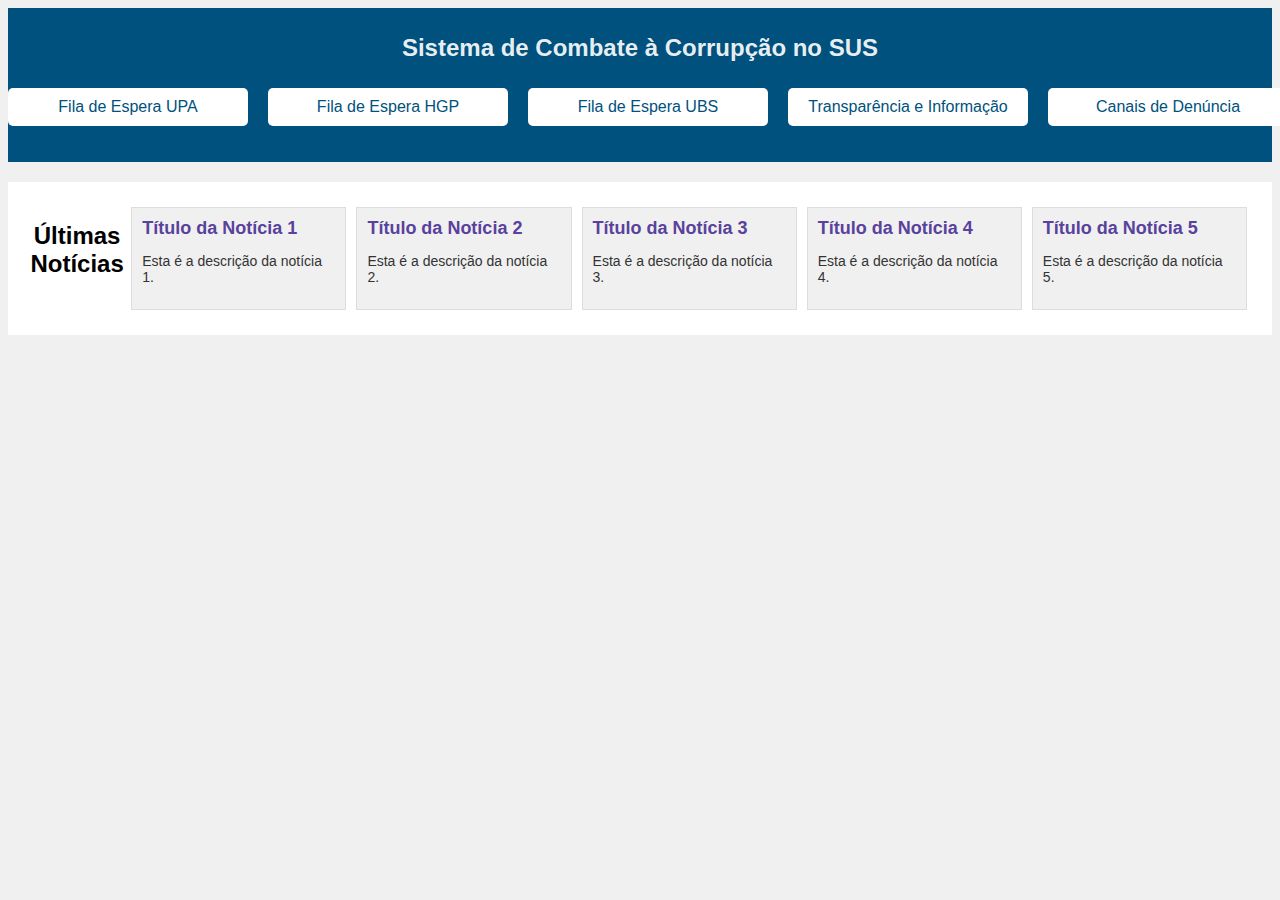
<file: Hackaton - Copia/index.html>
<!DOCTYPE html>
<html>
<head>
    <title>Sistema de Combate à Corrupção no SUS</title>
    <link rel="stylesheet" type="text/css" href="style.css">
</head>
<body>
    <header class="header">
        <h1>Sistema de Combate à Corrupção no SUS</h1>
        <nav class="menu horizontal-menu">
            <ul>
                <li><a href="Fila.html">Fila de Espera UPA</a></li>
                <li><a href="Fila HGP.html">Fila de Espera HGP</a></li>
                <li><a href="Fila UBS.html">Fila de Espera UBS</a></li>
                <li><a href="transparencia.html">Transparência e Informação</a></li>
                <li><a href="denuncia.html">Canais de Denúncia</a></li>
            </ul>
        </nav>
    </header>

    <div class="noticias-container">
        <h2>Últimas Notícias</h2>
        <div class="noticia">
            <h3>Título da Notícia 1</h3>
            <p>Esta é a descrição da notícia 1.</p>
        </div>
        <div class="noticia">
            <h3>Título da Notícia 2</h3>
            <p>Esta é a descrição da notícia 2.</p>
        </div>
        <div class="noticia">
            <h3>Título da Notícia 3</h3>
            <p>Esta é a descrição da notícia 3.</p>
        </div>
        <div class="noticia">
            <h3>Título da Notícia 4</h3>
            <p>Esta é a descrição da notícia 4.</p>
        </div>
        <div class="noticia">
            <h3>Título da Notícia 5</h3>
            <p>Esta é a descrição da notícia 5.</p>
        </div>
    </div>
    
    </div>
</body>
</html>
</file>
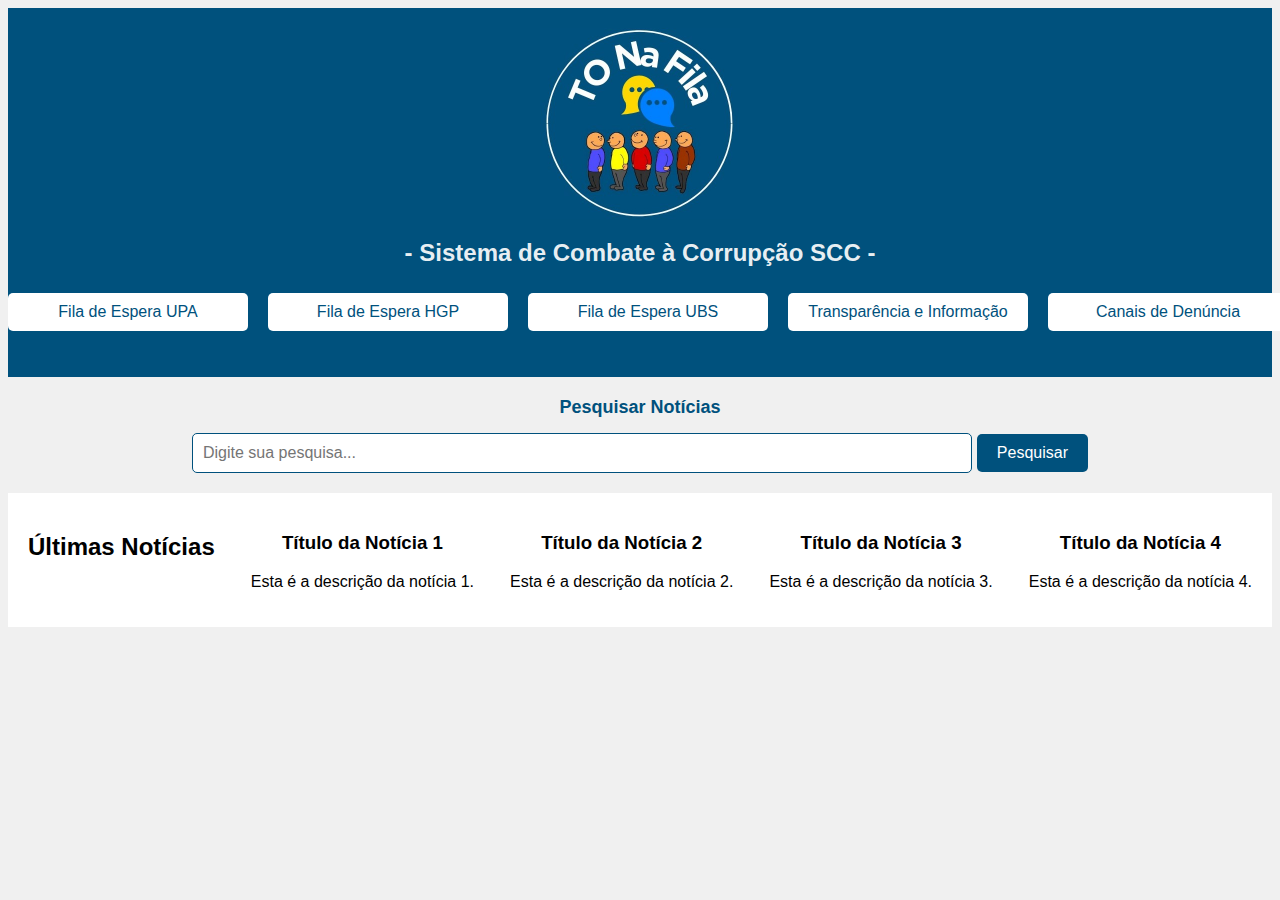
<file: Hackaton/index.html>
<!DOCTYPE html>
<html>

<head>
    <title>Sistema de Combate à Corrupção - SCC</title>
    <link rel="stylesheet" type="text/css" href="style.css">
</head>

<body>
    <header class="header">
        <img src="logo.jpg" alt="Logo TOnaFILA" class="logo">
        <h1>- Sistema de Combate à Corrupção SCC - </h1>
        <nav class="menu horizontal-menu">
            <ul>
                <li><a href="Login.html">Fila de Espera UPA</a></li>
                <li><a href="Fila HGP.html">Fila de Espera HGP</a></li>
                <li><a href="Fila UBS.html">Fila de Espera UBS</a></li>
                <li><a href="transparencia.html">Transparência e Informação</a></li>
                <li><a href="denuncia.html">Canais de Denúncia</a></li>
            </ul>
        </nav>
    </header>

    <div class="search-container">
        <h2>Pesquisar Notícias</h2>
        <form action="resultado_pesquisa.html" method="get">
            <input type="text" name="q" placeholder="Digite sua pesquisa..." required>
            <input type="submit" value="Pesquisar">
        </form>
    </div>


    <div class="noticias-container">
        <h2>Últimas Notícias</h2>

        <div class "noticia">
            <h3>Título da Notícia 1</h3>
            <p>Esta é a descrição da notícia 1.</p>
        </div>
        <div class "noticia">
            <h3>Título da Notícia 2</h3>
            <p>Esta é a descrição da notícia 2.</p>
        </div>
        <div class "noticia">
            <h3>Título da Notícia 3</h3>
            <p>Esta é a descrição da notícia 3.</p>
        </div>
        <div class "noticia">
            <h3>Título da Notícia 4</h3>
            <p>Esta é a descrição da notícia 4.</p>
        </div>
    </div>
</body>

</html>
</file>
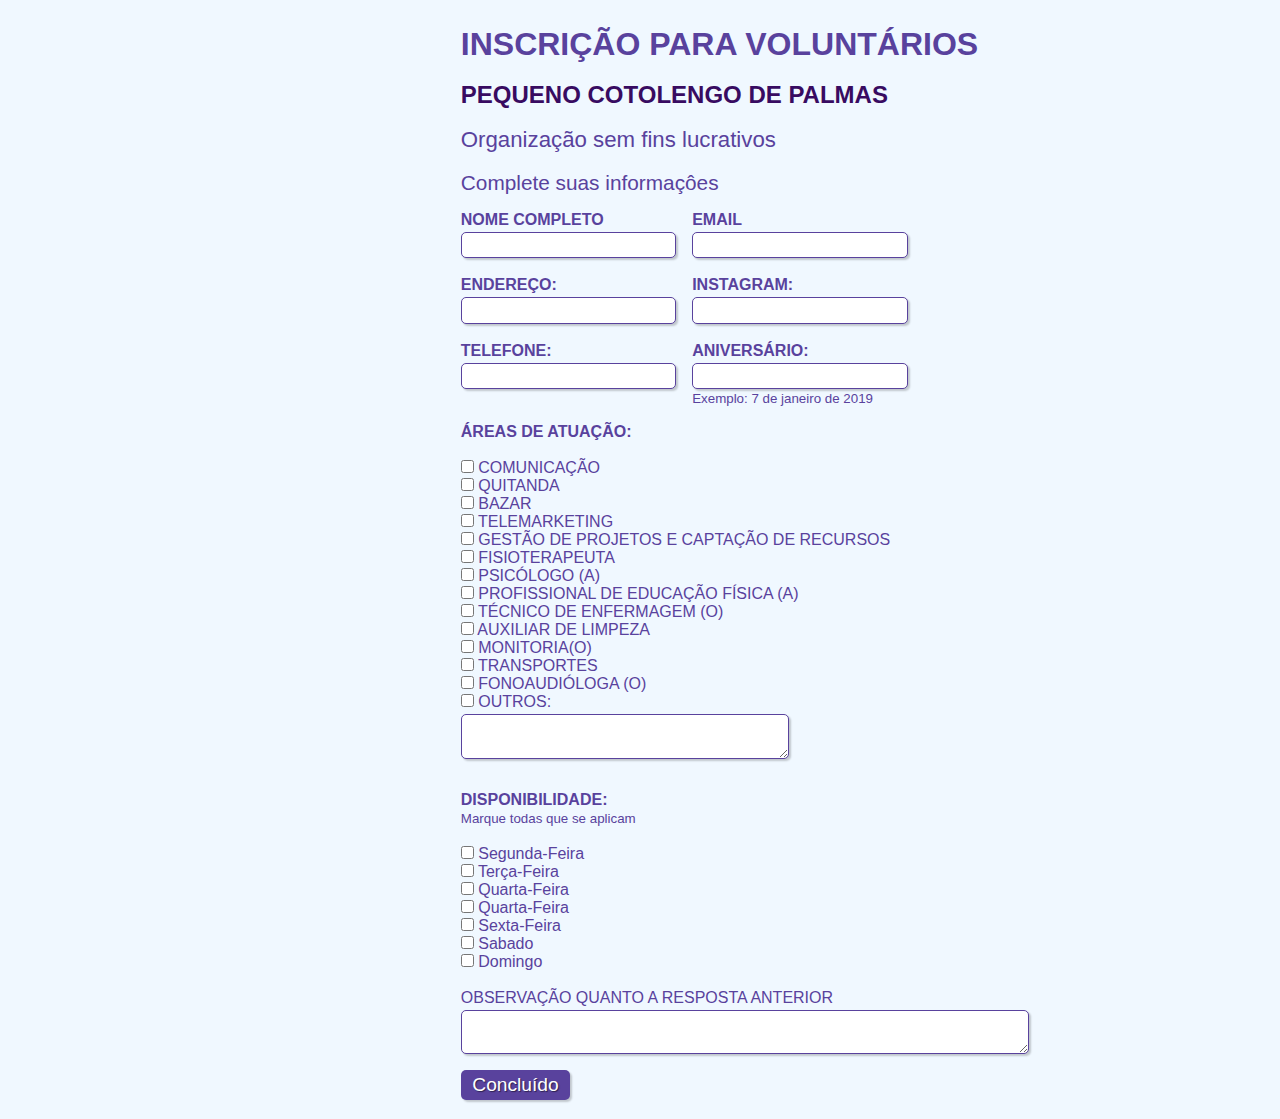
<file: Formulario Pequeno Cotolengo/Formulario.html.html>
<!DOCTYPE html>
<html lang="en">

<head>
    <meta charset="UTF-8">
    <meta http-equiv="X-UA-Compatible" content="IE=edge">
    <meta name="viewport" content="width=device-width, initial-scale=1.0">

    <!-- CSS -->
    <link rel="stylesheet" type="text/css" href="formulario.css" media="screen">

    <!-- Título da página (aparece na aba) -->
    <title>Formulario Html</title>
</head>

<body>
    <div class="campo">
        <h1 id="Titulo">INSCRIÇÃO PARA VOLUNTÁRIOS</h1>
        <br>
        <p1 id="subtitulo"><strong>PEQUENO COTOLENGO DE PALMAS</strong></p1>
        <br><br>
        <p2 id="info1">Organização sem fins lucrativos</p2>
        <br><br>
        <p2 id="info2">Complete suas informaçôes</p2>
    </div>
    <form>
        <fieldset class="grupo">
            <div class="campo">
                <label for="nome"><Strong>NOME COMPLETO</Strong></label>
                <input type="text" nome="nome complete" id="nome completo" required>
                <br>

                <label for="Sobrenome"><Strong>ENDEREÇO:</Strong></label>
                <input type="text" nome="ENDEREÇO" id="ENDEREÇO" required>

                <br>

                <label for="telefone"><Strong>TELEFONE:</Strong></label>
                <input type="text" nome="telefone" id="telefone" required>
            </div>
            <div class="campo">
                <label for="email"><strong>EMAIL</strong></label>
                <input type="email" nome="email" id="email" required>
                <br>
                <label for="instagram"><strong>INSTAGRAM:</strong></label>
                <input type="text" nome="instagram" id="instagram" required>
                <br>
                <label for="aniversario"><strong>ANIVERSÁRIO:</strong></label>
                <input type="text" nome="ANIVERSÁRIO" id="aniversario" required>
                <p3 id="p3"><small>Exemplo: 7 de janeiro de 2019</small></p3>
            </div>
        </fieldset class="grupo">

        <fieldset class="grupo">
            <label><strong>ÁREAS DE ATUAÇÃO:</strong></label><br><br>
            <div id="check">

                <input type="checkbox" id="tecnologia1" name="tecnologia1" value="Comunicaçao">
                <label for="tecnologia1">COMUNICAÇÃO</label>
                <br>
                <input type="checkbox" id="tecnologia2" name="tecnologia2" value="Quitanda">
                <label for="tecnologia2">QUITANDA</label>
                <br>
                <input type="checkbox" id="tecnologia3" name="tecnologia3" value="Bazar">
                <label for="tecnologia3">BAZAR</label>
                <br>
                <input type="checkbox" id="tecnologia4" name="tecnologia4" value="TELEMARKETING">
                <label for="tecnologia4"> TELEMARKETING</label>
                <br>
                <input type="checkbox" id="tecnologia5" name="tecnologia5"
                    value="ESTÃO DE PROJETOS E CAPTAÇÃO DE RECURSOS">
                <label for="tecnologia5"> GESTÃO DE PROJETOS E CAPTAÇÃO DE RECURSOS</label>
                <br>
                <input type="checkbox" id="tecnologia6" name="tecnologia6" value="FISIOTERAPEUTA">
                <label for="tecnologia6">FISIOTERAPEUTA</label>
                <br>
                <input type="checkbox" id="tecnologia7" name="tecnologia7" value="PSICÓLOGO">
                <label for="tecnologia7"> PSICÓLOGO (A)</label>
                <br>
                <input type="checkbox" id="tecnologia8" name="tecnologia8" value="PROFISSIONAL">
                <label for="tecnologia8"> PROFISSIONAL DE EDUCAÇÃO FÍSICA (A)</label>
                <br>
                <input type="checkbox" id="tecnologia9" name="tecnologia9" value="TÉCNICO DE ENFERMAGEM">
                <label for="tecnologia9"> TÉCNICO DE ENFERMAGEM (O)</label>
                <br>
                <input type="checkbox" id="tecnologia10" name="tecnologia10" value="AUXILIAR DE LIMPEZA">
                <label for="tecnologia10"> AUXILIAR DE LIMPEZA </label>
                <br>
                <input type="checkbox" id="tecnologia11" name="tecnologia11" value="MONITORIA">
                <label for="tecnologia11">MONITORIA(O)</label>
                <br>
                <input type="checkbox" id="tecnologia12" name="tecnologia12" value="TRANSPORTES">
                <label for="tecnologia12">TRANSPORTES</label>
                <br>
                <input type="checkbox" id="tecnologia13" name="tecnologia13" value="FONOAUDIÓLOGA">
                <label for="tecnologia13">FONOAUDIÓLOGA (O)</label>
                <br>
                <input type="checkbox" id="tecnologia14" name="tecnologia14" value="OUTROS">
                <label for="tecnologia14">OUTROS:</label>
                <br>
                <div class="campo">
                    <div class="campo">
                        <label></label>
                        <textarea row="10" style="width: 20em" id="experiencia"></textarea>
                    </div>
        </fieldset class="grupo">

        </fieldset class="grupo">
        <label><strong>DISPONIBILIDADE:</strong></label><br>
        <p3><small>Marque todas que se aplicam</small></p><br>

            <div id="check">
                <input type="checkbox" id="check2" name="check2" value="Segunda">
                <label for="segunda">Segunda-Feira</label>
                <br>
                <input type="checkbox" id="check3" name="check3" value="Terça">
                <label for="terça">Terça-Feira</label>
                <br>
                <input type="checkbox" id="check4" name="check4" value="Quarta">
                <label for="Quarta">Quarta-Feira</label>
                <br>
                <input type="checkbox" id="check5" name="check5" value="Quinta">
                <label for="Quinta">Quarta-Feira</label>
                <br>
                <input type="checkbox" id="check6" name="check6" value="Sexta">
                <label for="Sexta">Sexta-Feira</label>
                <br>
                <input type="checkbox" id="check7" name="check7" value="Sabado">
                <label for="Sabado">Sabado</label>
                <br>
                <input type="checkbox" id="check8" name="check8" value="Domingo">
                <label for="Domingo">Domingo</label>

            </div>


            <div class="campo">
                <br>
                <label>OBSERVAÇÃO QUANTO A RESPOSTA ANTERIOR</label>
                <textarea row="22" style="width: 35em" id="experiencia"></textarea>
            </div>

            <button class="botao" type="submit" onsubmit="">Concluído</button>
    </form>
</body>

</html>
</file>
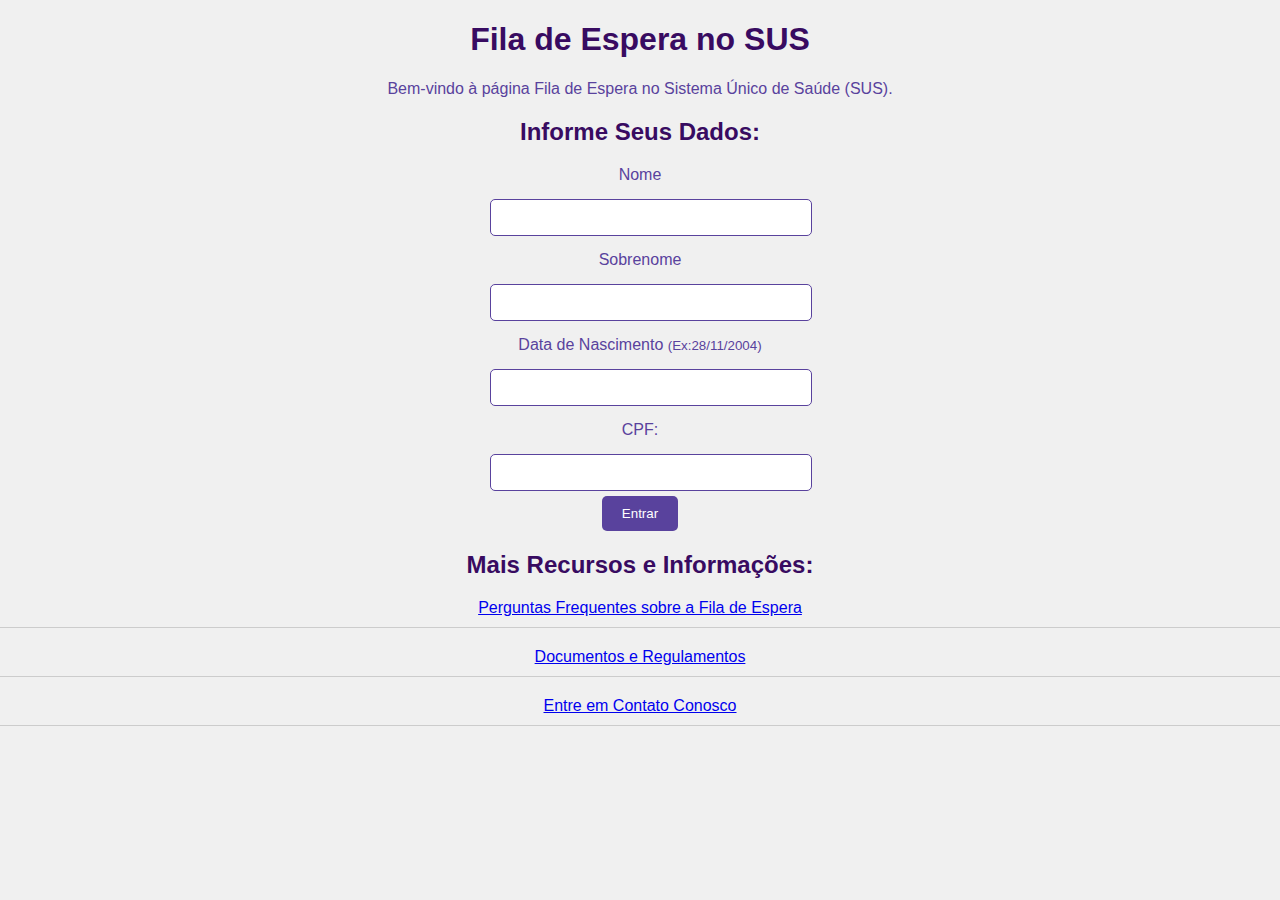
<file: Hackaton - Copia/Fila.html>
<!DOCTYPE html>
<html>
<head>
    <title>Fila de Espera no SUS</title>
    <link rel="stylesheet" type="text/css" href="Fila.css">
</head>
<body>
    <h1>Fila de Espera no SUS</h1>
    <p>Bem-vindo à página Fila de Espera no Sistema Único de Saúde (SUS).</p>

    <h2>Informe Seus Dados:</h2>
    <form>
        <label for="nome">Nome</label>
        <input type="text" id="nome" name="nome" required>
        
        <label for="nome">Sobrenome</label>
        <input type="text" id="nome" name="nome" required>

        <label for="posicao">Data de Nascimento <small>(Ex:28/11/2004)</small></label>
        <input type="text" id="posicao" name="posicao" required>
        

        <label for="posicao">CPF:</label>
        <input type="number" id="posicao" name="posicao" required>
        
        <input type="submit" value="Entrar">
    </form>

    <h2>Mais Recursos e Informações:</h2>
    <ul>
        <li><a href="faq.html">Perguntas Frequentes sobre a Fila de Espera</a></li>
        <li><a href="documentos.html">Documentos e Regulamentos</a></li>
        <li><a href="contato.html">Entre em Contato Conosco</a></li>
    </ul>
</body>

</html>
</file>
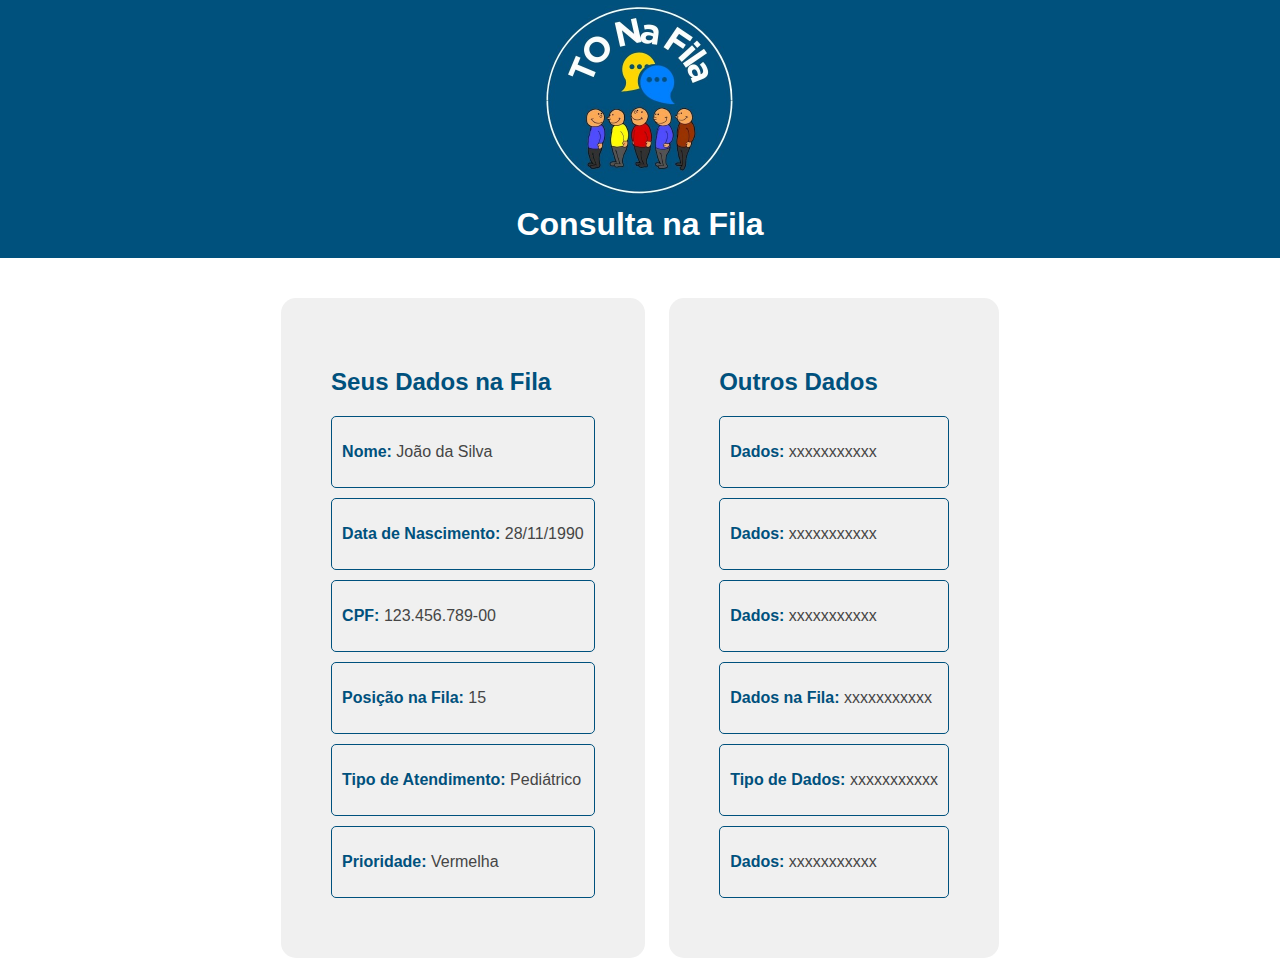
<file: Hackaton/Fila.html>
<!DOCTYPE html>
<html>
<head>
    <title>Consulta na Fila</title>
    <link rel="stylesheet" type="text/css" href="Fila.css">
</head>
<body>
    <header class="header">
        <img src="logo.jpg" alt="Logo TOnaFILA" class="logo">
        <h1>Consulta na Fila</h1>
    </header>

    <div class="fila-info">
        <h2>Seus Dados na Fila</h2>
        <div class="info-box">
            <p><strong>Nome:</strong> João da Silva</p>
        </div>
        <div class="info-box">
            <p><strong>Data de Nascimento:</strong> 28/11/1990</p>
        </div>
        <div class="info-box">
            <p><strong>CPF:</strong> 123.456.789-00</p>
        </div>
        <div class="info-box">
            <p><strong>Posição na Fila:</strong> 15</p>
        </div>
        <div class="info-box">
            <p><strong>Tipo de Atendimento:</strong> Pediátrico</p>
        </div>
        <div class="info-box">
            <p><strong>Prioridade:</strong> Vermelha</p>
        </div>
    </div>

    <div class="fila-info1">
        <h2>Outros Dados</h2>
        <div class="info-box1">
            <p><strong>Dados:</strong> xxxxxxxxxxx</p>
        </div>
        <div class="info-box1">
            <p><strong>Dados:</strong> xxxxxxxxxxx</p>
        </div>
        <div class="info-box1">
            <p><strong>Dados:</strong> xxxxxxxxxxx</p>
        </div>
        <div class="info-box1">
            <p><strong>Dados na Fila:</strong> xxxxxxxxxxx</p>
        </div>
        <div class="info-box1">
            <p><strong>Tipo de Dados:</strong> xxxxxxxxxxx</p>
        </div>
        <div class="info-box1">
            <p><strong>Dados:</strong> xxxxxxxxxxx</p>
        </div>
    </div>
</body>
</html>
</file>
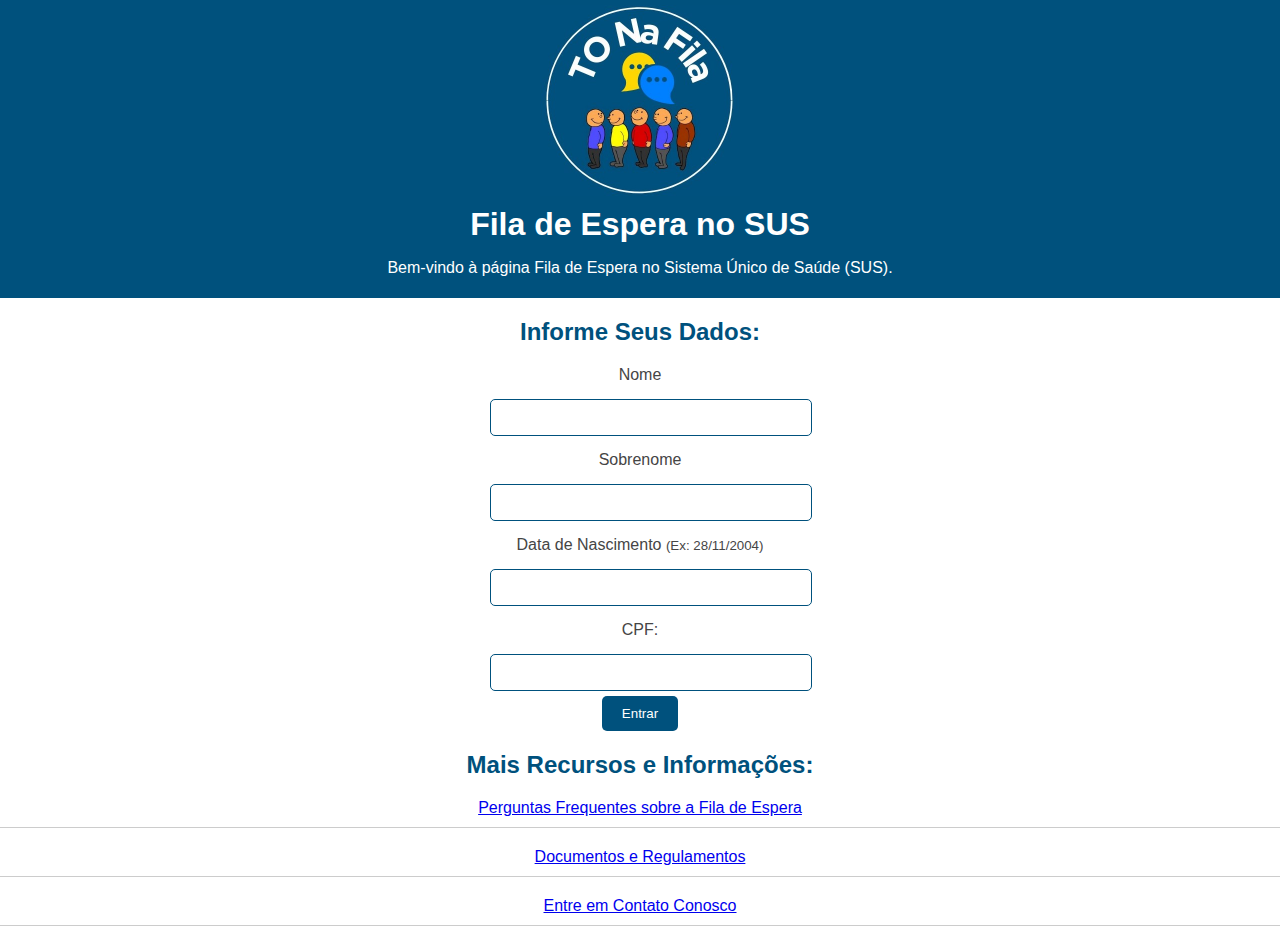
<file: Hackaton/Login.html>
<!DOCTYPE html>
<html>
<head>
    <title>Fila de Espera no SUS</title>
    <link rel="stylesheet" type="text/css" href="Login.css">
</head>
<body>
    <header>
        <img src="logo.jpg" alt="Logo do Sistema" class="logo">
        <h1>Fila de Espera no SUS</h1>
        <p>Bem-vindo à página Fila de Espera no Sistema Único de Saúde (SUS).</p>
    </header>

    <h2>Informe Seus Dados:</h2>
    <form action="Fila.html" method="get">
        <label for="nome">Nome</label>
        <input type="text" id="nome" name="nome" required>
        
        <label for="sobrenome">Sobrenome</label>
        <input type="text" id="sobrenome" name="sobrenome" required>

        <label for="posicao">Data de Nascimento <small>(Ex: 28/11/2004)</small></label>
        <input type="text" id="posicao" name="posicao" required>

        <label for="cpf">CPF:</label>
        <input type="number" id="cpf" name="cpf" required>

        <input type="submit" value="Entrar">
    </form>

    <h2>Mais Recursos e Informações:</h2>
    <ul>
        <li><a href="faq.html">Perguntas Frequentes sobre a Fila de Espera</a></li>
        <li><a href="documentos.html">Documentos e Regulamentos</a></li>
        <li><a href="contato.html">Entre em Contato Conosco</a></li>
    </ul>
</body>
</html>
</file>
<file: Hackaton - Copia/style.css>
body {
    font-family: Arial, sans-serif;
    background-color: #f0f0f0;
    text-align: center;
}



h1 {
    color: #ffffffe7;
}

ul {
    list-style-type: none;
    padding: 0;
}

li {
    margin: 10px 0;
}

a {
    display: block;
    background-color: #ffffff;
    color: #00517d;
    text-decoration: none;
    padding: 10px;
    border-radius: 5px;
    width: 200px;
    margin: 0 auto;
}

a:hover {
    background-color: #8A79BB;
}

.noticias {
    background-color: #00517d;
    border: 1px solid #ccc;
    padding: 20px;
    margin: 20px auto;
    max-width: 800px;
    box-shadow: 0 0 5px rgb(255, 248, 248);
}

.noticias h2 {
    color: #00517d;
}

.noticias ul {
    list-style-type: none;
    padding: 0;
}

.noticias li {
    margin: 20px 0;
    border-bottom: 1px solid #ccc;
    padding-bottom: 10px;
}

.noticias h3 {
    color: #00517d;
}

.noticias p {
    color: #333;
}
/* Adicione estas classes ao seu arquivo style.css */

.header {
    background-color: #00517d;
    color: #fff;
    padding: 10px 0;
}

.header h1 {
    font-size: 24px;
}

.menu ul {
    list-style-type: none;
    padding: 0;
}

.menu ul li {
    display: inline;
    margin-right: 20px;
}

.menu ul li a {
    color: #00517d;
    text-decoration: none;
}

.menu ul li a:hover {
    text-decoration: underline;
}

.noticias-container {
    background-color: #ffffff;
    padding: 20px;
    margin: 20px 0;
}

.noticias h2 {
    color: #ffffff;
}

.noticias ul {
    list-style-type: none;
    padding: 0;
}

.noticias ul li h3 {
    font-size: 18px;
}

/* Adicione este CSS ao seu arquivo style.css */

.horizontal-menu ul {
    list-style-type: none;
    padding: 0;
    display: flex;
    justify-content: space-around; /* Espaço igual entre os itens */
}

.horizontal-menu ul li {
    display: inline;
}

.horizontal-menu ul li a {
    color: #00517d;
    text-decoration: none;
    padding: 10px 20px; /* Adicione um espaço ao redor do texto */
}

.horizontal-menu ul li a:hover {
    text-decoration: underline;
}

/* Adicione ao seu arquivo style.css */
.noticias-container {
    display: flex;
    flex-direction: row;
    justify-content: space-between;
    align-items: flex-start;
}

.noticia {
    width: 30%;
    background-color: #f0f0f0;
    padding: 10px;
    margin: 5px;
    border: 1px solid #ddd;
    text-align: left;
}

.noticia h3 {
    font-size: 18px;
    margin: 0;
    color: #59429d;
}

.noticia p {
    font-size: 14px;
    color: #333;
}

/* Adicione ao seu arquivo style.css */
.noticias-container {
    display: flex;
    flex-direction: row;
    justify-content: space-between;
    align-items: stretch;
    max-height: 500px; /* Ajuste a altura máxima desejada */
    overflow-y: auto; /* Adiciona uma barra de rolagem vertical quando necessário */
}

.noticia {
    width: 30%;
    background-color: #f0f0f0;
    padding: 10px;
    margin: 5px;
    border: 1px solid #ddd;
    text-align: left;
    overflow: hidden; /* Evita que o conteúdo da notícia vaze para fora do bloco */
}

.noticia h3 {
    font-size: 18px;
    margin: 0;
    color: #59429d;
}

.noticia p {
    font-size: 14px;
    color: #333;
}
</file>
<file: Hackaton/style.css>
body {
    font-family: Arial, sans-serif;
    background-color: #f0f0f0;
    text-align: center;
}



h1 {
    color: #ffffffe7;
}

ul {
    list-style-type: none;
    padding: 0;
}

li {
    margin: 10px 0;
}

a {
    display: block;
    background-color: #ffffff;
    color: #00517d;
    text-decoration: none;
    padding: 10px;
    border-radius: 5px;
    width: 200px;
    margin: 0 auto;
}

a:hover {
    background-color: #8A79BB;
}

.noticias {
    background-color: #00517d;
    border: 1px solid #ccc;
    padding: 20px;
    margin: 20px auto;
    max-width: 800px;
    box-shadow: 0 0 5px rgb(255, 248, 248);
}

.noticias h2 {
    color: #00517d;
}

.noticias ul {
    list-style-type: none;
    padding: 0;
}

.noticias li {
    margin: 20px 0;
    border-bottom: 1px solid #ccc;
    padding-bottom: 10px;
}

.noticias h3 {
    color: #00517d;
}

.noticias p {
    color: #333;
}
/* Adicione estas classes ao seu arquivo style.css */

.header {
    background-color: #00517d;
    color: #fff;
    padding: 10px 0;
}

.header h1 {
    font-size: 24px;
}

.menu ul {
    list-style-type: none;
    padding: 0;
}

.menu ul li {
    display: inline;
    margin-right: 20px;
}

.menu ul li a {
    color: #00517d;
    text-decoration: none;
}

.menu ul li a:hover {
    text-decoration: underline;
}

.noticias-container {
    background-color: #ffffff;
    padding: 20px;
    margin: 20px 0;
}

.noticias h2 {
    color: #ffffff;
}

.noticias ul {
    list-style-type: none;
    padding: 0;
}

.noticias ul li h3 {
    font-size: 18px;
}

/* Adicione este CSS ao seu arquivo style.css */

.horizontal-menu ul {
    list-style-type: none;
    padding: 0;
    display: flex;
    justify-content: space-around; /* Espaço igual entre os itens */
}

.horizontal-menu ul li {
    display: inline;
}

.horizontal-menu ul li a {
    color: #00517d;
    text-decoration: none;
    padding: 10px 20px; /* Adicione um espaço ao redor do texto */
}

.horizontal-menu ul li a:hover {
    text-decoration: underline;
}

/* Adicione ao seu arquivo style.css */
.noticias-container {
    display: flex;
    flex-direction: row;
    justify-content: space-between;
    align-items: flex-start;
}

.noticia {
    width: 30%;
    background-color: #f0f0f0;
    padding: 10px;
    margin: 5px;
    border: 1px solid #ddd;
    text-align: left;
}

.noticia h3 {
    font-size: 18px;
    margin: 0;
    color: #59429d;
}

.noticia p {
    font-size: 14px;
    color: #333;
}

/* Adicione ao seu arquivo style.css */
.noticias-container {
    display: flex;
    flex-direction: row;
    justify-content: space-between;
    align-items: stretch;
    max-height: 500px; /* Ajuste a altura máxima desejada */
    overflow-y: auto; /* Adiciona uma barra de rolagem vertical quando necessário */
}

.noticia {
    width: 30%;
    background-color: #f0f0f0;
    padding: 10px;
    margin: 5px;
    border: 1px solid #ddd;
    text-align: left;
    overflow: hidden; /* Evita que o conteúdo da notícia vaze para fora do bloco */
}

.noticia h3 {
    font-size: 18px;
    margin: 0;
    color: #59429d;
}

.noticia p {
    font-size: 14px;
    color: #333;
}
/* Adicione ao seu arquivo style.css */
.header {
    background-color: #00517d; /* Cor de fundo azul */
    text-align: center;
    padding: 20px 0; /* Espaçamento interno superior e inferior */
}

.logo {
    width: 200px; /* Ajuste o tamanho da sua logo conforme necessário */
}
/* Estilo para a barra de pesquisa */
.search-container {
    text-align: center;
    margin: 20px 0;
}

.search-container h2 {
    font-size: 18px;
    color: #00517d; /* Cor de destaque */
}

.search-container input[type="text"] {
    width: 60%; /* Largura da barra de pesquisa */
    padding: 10px;
    border: 1px solid #00517d;
    border-radius: 5px;
    font-size: 16px;
}

.search-container input[type="submit"] {
    background-color: #00517d; /* Cor de destaque para o botão */
    color: #fff;
    border: none;
    padding: 10px 20px;
    border-radius: 5px;
    cursor: pointer;
    font-size: 16px;
}

.search-container input[type="submit"]:hover {
    background-color: #003c5a; /* Cor de destaque quando hover */
}
</file>
<file: Formulario Pequeno Cotolengo/formulario.css>
* {
    margin: 0;
    padding: 0;
}


#titulo {
    font-family: sans-serif;
    color: #380B61;
    margin-left: 0%;
}


#subtitulo {
    font-size: 150%;
    color: #380B61;
    margin: 0%;
}

#info1 {
    font-size: 139%;
    margin: 0%;
}

#info2 {
    font-size: 130%;
    margin: 0%;
}

fieldset {
    border: 0;
}


body {
    background-color: #F0F8FF;
    font-family: sans-serif;
    font-size: 1em;
    color: #59429d;
    margin-left: 36%;
    margin-top: 2%;
    justify-content: center;
}


input,
select,
textarea,
button {
    font-family: sans-serif;
    font-size: 1em;
    color: #59429d;
    border-radius: 5px;
}


.grupo:before,
.grupo:after {
    display: table;
}


.grupo:after {
    clear: both;
}


.campo {
    margin-bottom: 1em;
}


.campo label {
    margin-bottom: 0.2em;
    color: #59429d;
    display: block;
}

fieldset.grupo .campo {
    float: left;
    margin-right: 1em;
}


.campo input[type="text"],
.campo input[type="email"],
.campo select,
.campo textarea {
    padding: 0.2em;
    border: 1px solid #59429d;
    box-shadow: 2px 2px 2px rgba(0, 0, 0, 0.2);
    display: block;
}


.campo select option {
    padding-right: 1em;
}


.campo input:focus,
.campo select:focus,
.campo textarea:focus {
    background: #E0E0F8;
}



.botao {
    font-size: 1.2em;
    background: #59429d;
    border: 0;
    margin-bottom: 1em;
    color: #ffffff;
    padding: 0.2em 0.6em;
    box-shadow: 2px 2px 2px rgba(0, 0, 0, 0.2);
    text-shadow: 1px 1px 1px rgba(0, 0, 0, 0.5);
    position: relative;
    ;
    top: 0%;
    left: 0%;
    margin-right: 0%;
    transform: translate(-0%, 0%)
}

.botao:hover {
    background: #CCBBFF;
    box-shadow: inset 2px 2px 2px rgba(0, 0, 0, 0.2);
    text-shadow: none;
}


.botao,
select {

    cursor: pointer;
}
</file>
<file: Hackaton - Copia/Fila.css>
body {
    font-family: Arial, sans-serif;
    background-color: #f0f0f0;
    text-align: center;
    margin: 0;
    color: #59429d;
}

h1, h2 {
    color: #380B61;
}

ul {
    list-style-type: none;
    padding: 0;
}

li {
    margin: 20px 0;
    border-bottom: 1px solid #ccc;
    padding-bottom: 10px;
}

form {
    max-width: 300px;
    margin: 0 auto;
}

label {
    display: block;
    margin: 10px 0;
}

input[type="text"],
input[type="number"] {
    width: 100%;
    padding: 10px;
    margin: 5px 0;
    border: 1px solid #59429d;
    border-radius: 5px;
}

input[type="submit"] {
    background-color: #59429d;
    color: #fff;
    border: none;
    padding: 10px 20px;
    border-radius: 5px;
    cursor: pointer;
}

input[type="submit"]:hover {
    background-color: #8A79BB;

    
}
</file>
<file: Hackaton/Fila.css>
body {
    font-family: Arial, sans-serif;
    background-color: #FFFFFF;
    text-align: center;
    margin: 0;
    color: #454545;
}

header {
    text-align: center;
    background-color: #00517d;
    color: #fff;
    padding: 5px;
}

.logo {
    display: block;
    margin: 0 auto;
    width: 200px;
}

h1 {
    margin: 10px 0;
}

/* Estilos para os contêineres de informações */
.fila-info,
.fila-info1 {
    background-color: #f0f0f0;
    padding: 50px;
    border-radius: 15px;
    text-align: left;
    display: inline-block;
    vertical-align: top;
    max-width: 500px;
    margin: 40px 10px 0;
}


.fila-info h2,
.fila-info1 h2 {
    color: #00517d;
}

.fila-info .info-box,
.fila-info1 .info-box1 {
    border: 1px solid #00517d;
    padding: 10px;
    margin: 10px 0;
    border-radius: 5px;
}

.fila-info .info-box strong,
.fila-info1 .info-box1 strong {
    font-weight: bold;
    color: #00517d;
}
</file>
<file: Hackaton/Login.css>
body {
    font-family: Arial, sans-serif;
    background-color: #FFFFFF; /* Cor de fundo branca */
    text-align: center;
    margin: 0;
    color: #454545; /* Cor de texto mais escura */
}

h1 {
    color: #ffffff; /* Nova cor azul #00517d */
}

h2 {
    color: #00517d;
}

ul {
    list-style-type: none;
    padding: 0;
}

li {
    margin: 20px 0;
    border-bottom: 1px solid #ccc;
    padding-bottom: 10px;
}

form {
    max-width: 300px;
    margin: 0 auto;
}

label {
    display: block;
    margin: 10px 0;
}

input[type="text"],
input[type="number"] {
    width: 100%;
    padding: 10px;
    margin: 5px 0;
    border: 1px solid #00517d; /* Nova cor azul #00517d */
    border-radius: 5px;
}

input[type="submit"] {
    background-color: #00517d; /* Nova cor azul #00517d */
    color: #fff;
    border: none;
    padding: 10px 20px;
    border-radius: 5px;
    cursor: pointer;
}

input[type="submit"]:hover {
    background-color: #0079A8; /* Tom mais claro para o hover */
}

/* Estilo para o cabeçalho */
header {
    text-align: center;
    background-color: #00517d; /* Cor de fundo do cabeçalho */
    color: #fff; /* Cor do texto no cabeçalho */
    padding: 5px; /* Espaçamento interno do cabeçalho */
}

/* Estilo para a imagem do logotipo */
.logo {
    display: block; /* Tornar a imagem um bloco para alinhar centralmente */
    margin: 0 auto; /* Centralizar horizontalmente */
    width: 200px; /* Defina a largura da imagem conforme necessário */
}

h1 {
    margin: 10px 0; /* Adicione espaço abaixo do título */
}
</file>
